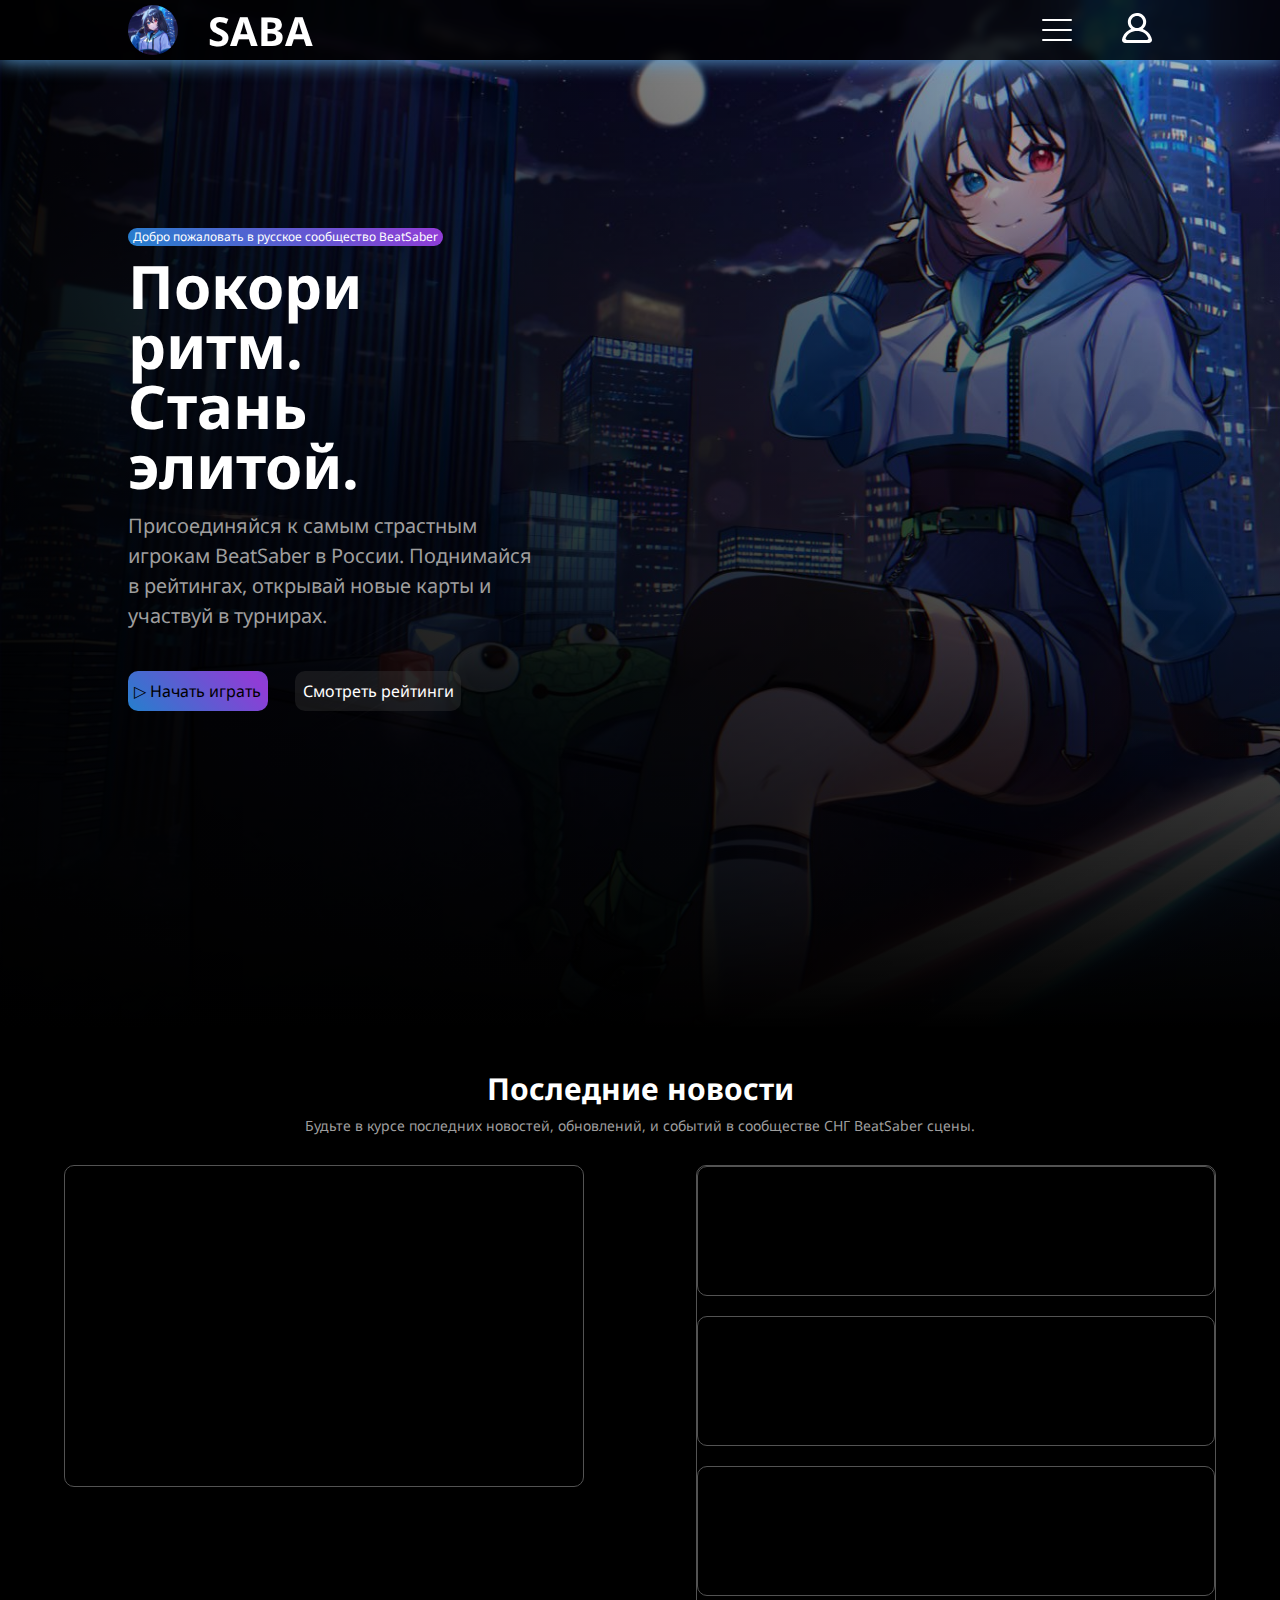
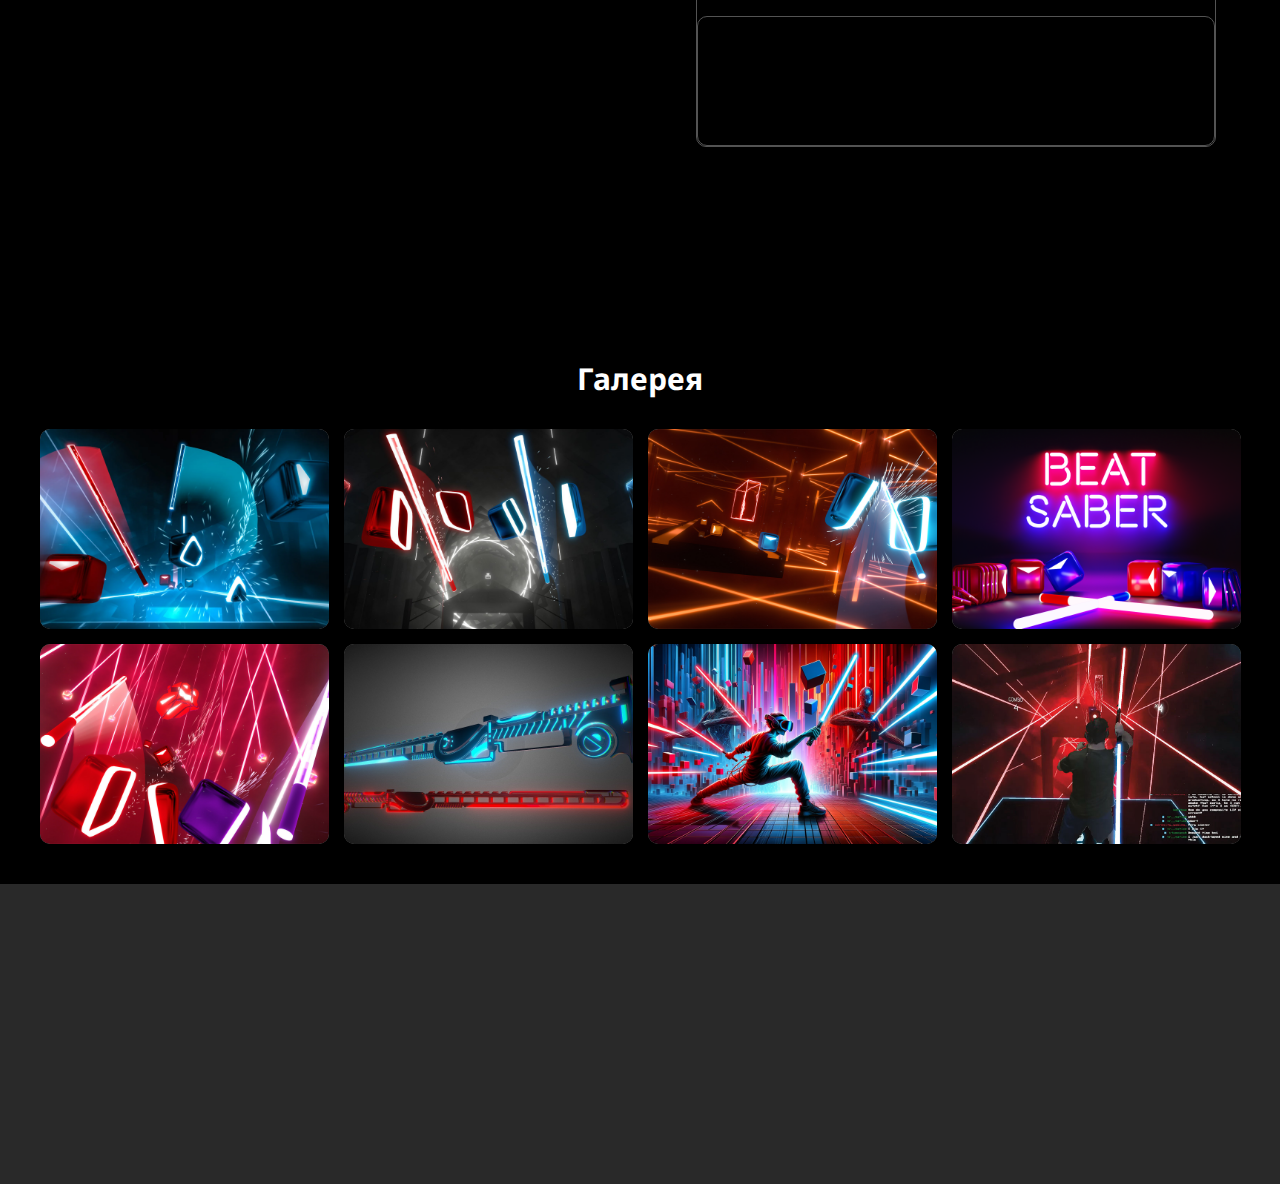
<file: index.html>
<!DOCTYPE html>
<html lang="en">

<head>
    <meta charset="UTF-8">
    <meta name="viewport" content="width=device-width, initial-scale=1.0">
    <title>SABA</title>
    <link rel="icon" type="image/png" href="logo.png">
    <link rel="stylesheet" href="Styles/home.css">
    <link rel="stylesheet" href="Styles/global.css">
</head>


<body>
<header>
    <div class="container">
    <div class="logo">
        <img src="logo.png" alt="">
        <h1 id="Top">SABA</h1>
    </div>
        <div class="menus">
            <div class="icons">
                <input type="checkbox" id="burger">
                <label for="burger">
                    <span></span>
                </label>

                <a href="Pages/Profile.html"><img src="Icons/profile.svg" alt=""></a>
            </div>

            <nav>
                <ul>
                    <li><a href="index.html">Главная</a></li>
                    <li><a href="Pages/Ratings.html">Рейтинги</a></li>
                    <li><a href="">Карты</a></li>
                    <li><a href="">События</a></li>
                    <li><a href="">Сообщество</a></li>
                </ul>
            </nav>
        </div>

    </div>
</header>

<main>
    <div class="welcome">
        <div class="container">
        <div class="welcome-text-1 gradient">
            <p>Добро пожаловать в русское сообщество BeatSaber</p>
        </div>

        <div class="welcome-text-2">
        <p><b>Покори ритм.<br>Стань элитой.</b></p>
        </div>

        <div class="welcome-text-3">
            <p>Присоединяйся к самым страстным игрокам BeatSaber в России.
                Поднимайся в рейтингах, открывай новые карты и участвуй в турнирах.</p>
        </div>

        <div class="startbuttons">

            <a href="https://bsmg.wiki/pc-modding.html">
                <div class="btn gradient">
                    <p>▷ Начать играть</p>
                </div>
            </a>

            <a href="Pages/Ratings.html">
                <div class="btn">
                    <p>Смотреть рейтинги</p>
                </div>
            </a>

        </div>
        </div>
    </div>


    <div class="news">
        <h2 id="LatestNews">Последние новости</h2>
        <p>Будьте в курсе последних новостей, обновлений, и событий в сообществе СНГ BeatSaber сцены.</p>


        <div class="newscards">
            <div class="bignewscard">
                <div class="imagepart">

                </div>
                <div class="solidpart">

                </div>
            </div>
            <div class="smallnewscontainer">
                <div class="smallnewscard">

                </div>
                <div class="smallnewscard">

                </div>
                <div class="smallnewscard">

                </div>
                <div class="smallnewscard staytuned">

                </div>
            </div>
        </div>
    </div>

    <div class="gallery">
        <h2>Галерея</h2>
        <div class="gallery-container">
            <div class="gallery-item">
                <img src="./AdaptiveGallery/pic1.jpg" alt="">
            </div>
            <div class="gallery-item">
                <img src="./AdaptiveGallery/pic2.jpg" alt="">
            </div>
            <div class="gallery-item">
                <img src="./AdaptiveGallery/pic3.jpg" alt="">
            </div>
            <div class="gallery-item">
                <img src="./AdaptiveGallery/pic4.jpg" alt="">
            </div>
             <div class="gallery-item">
                 <img src="./AdaptiveGallery/pic5.jpg" alt="">
            </div>
            <div class="gallery-item">
                <img src="./AdaptiveGallery/pic6.jpg" alt="">
            </div>
            <div class="gallery-item">
                <img src="./AdaptiveGallery/pic7.jpg" alt="">
            </div>
            <div class="gallery-item">
                <img src="./AdaptiveGallery/pic8.jpg" alt="">
            </div>
        </div>
    </div>
</main>
<footer>

</footer>
</body>
</html>
</file>
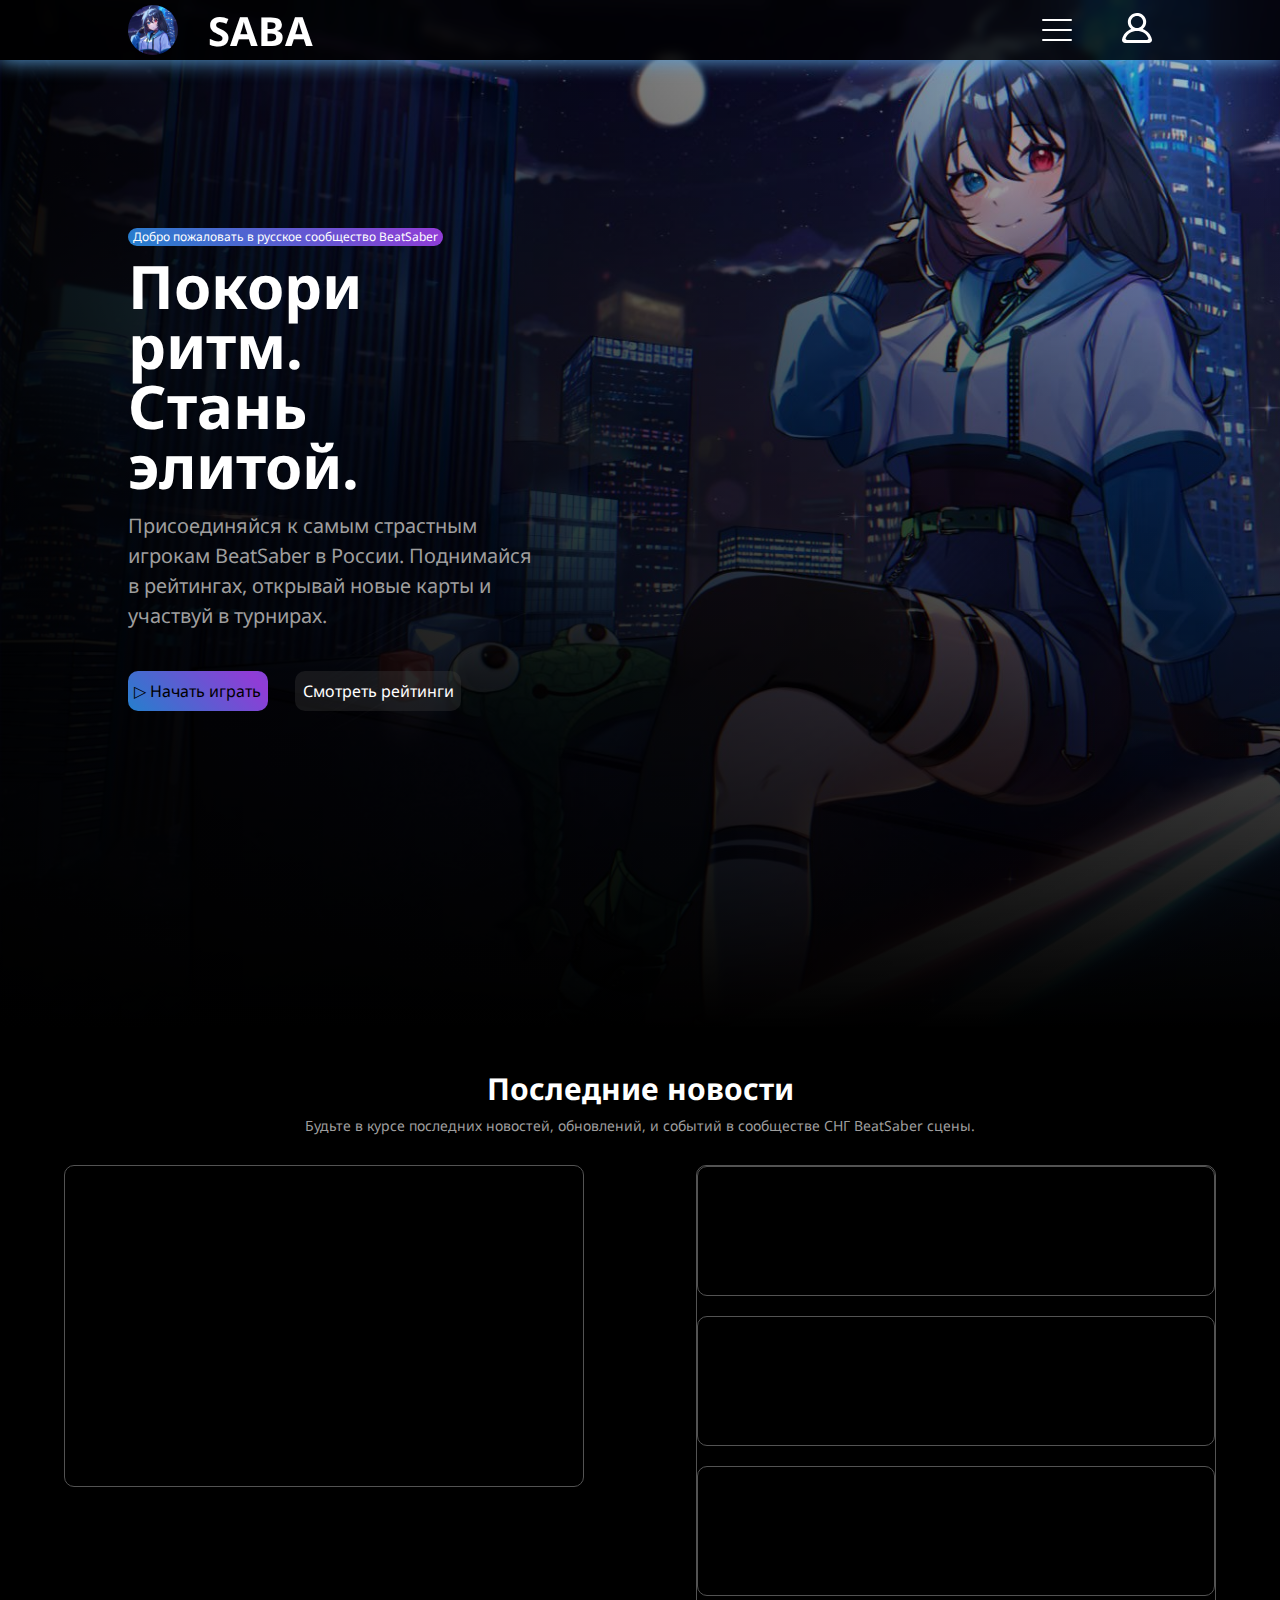
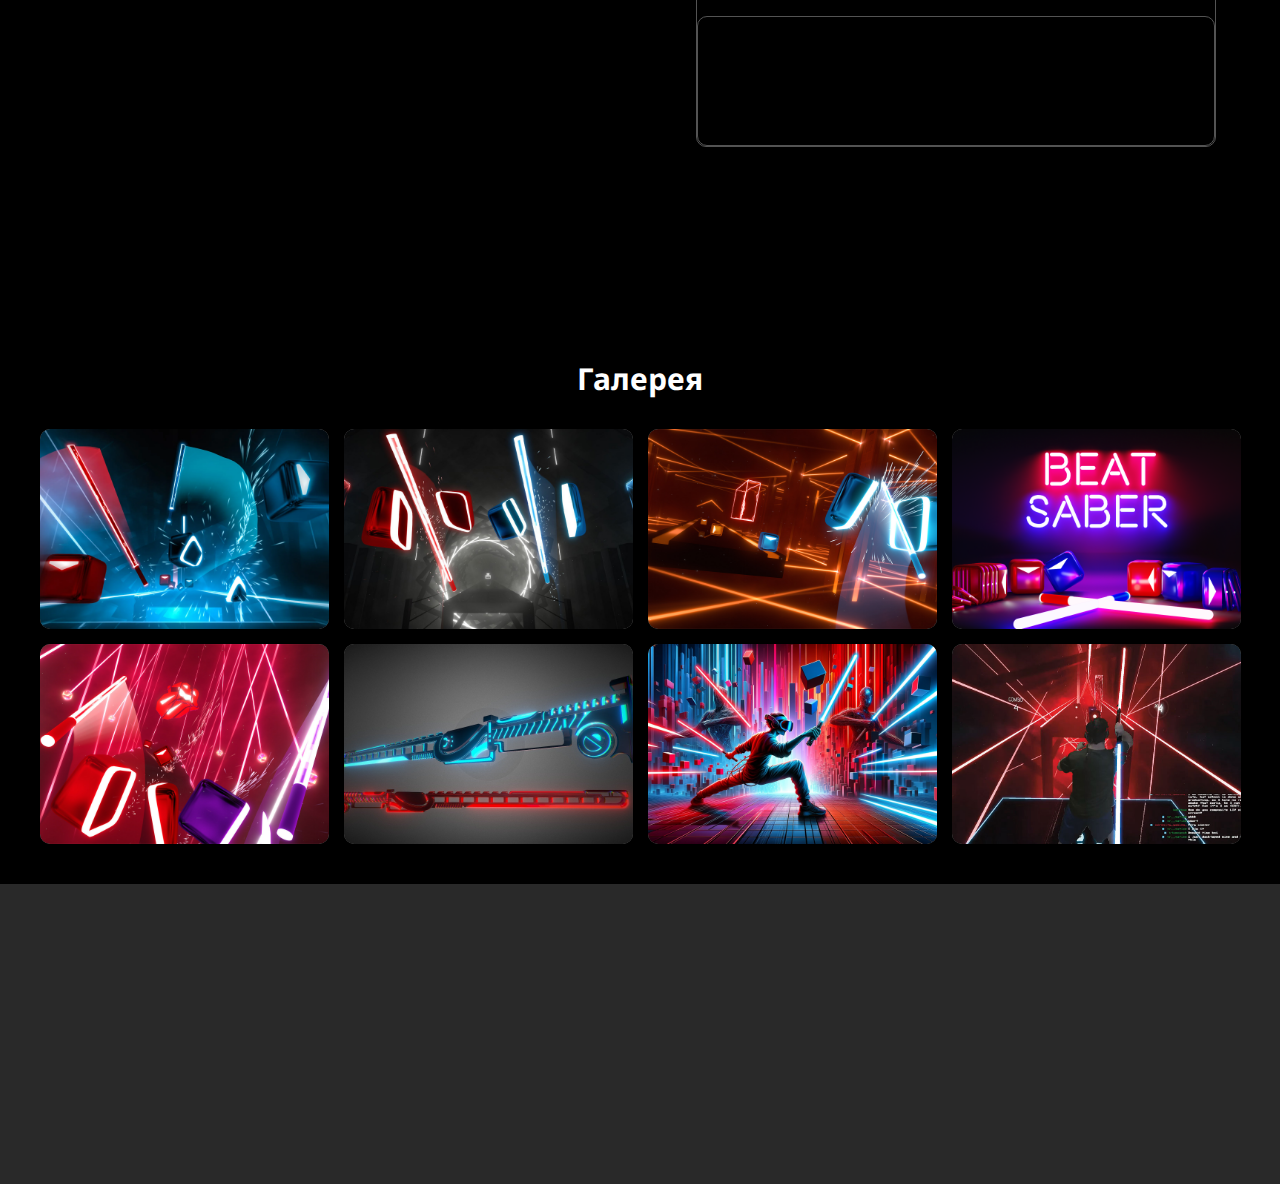
<file: Pages/index.html>
<!DOCTYPE html>
<html lang="en">

<head>
    <meta charset="UTF-8">
    <meta name="viewport" content="width=device-width, initial-scale=1.0">
    <title>SABA</title>
    <link rel="icon" type="image/png" href="../logo.png">
    <link rel="stylesheet" href="../Styles/home.css">
    <link rel="stylesheet" href="../Styles/global.css">
</head>


<body>
<header>
    <div class="container">
    <div class="logo">
        <img src="../logo.png" alt="">
        <h1 id="Top">SABA</h1>
    </div>
        <div class="menus">
            <div class="icons">
                <input type="checkbox" id="burger">
                <label for="burger">
                    <span></span>
                </label>

                <a href="Profile.html"><img src="../Icons/profile.svg" alt=""></a>
            </div>

            <nav>
                <ul>
                    <li><a href="../Pages/index.html">Главная</a></li>
                    <li><a href="../Pages/Ratings.html">Рейтинги</a></li>
                    <li><a href="">Карты</a></li>
                    <li><a href="">События</a></li>
                    <li><a href="">Сообщество</a></li>
                </ul>
            </nav>
        </div>

    </div>
</header>

<main>
    <div class="welcome">
        <div class="container">
        <div class="welcome-text-1 gradient">
            <p>Добро пожаловать в русское сообщество BeatSaber</p>
        </div>

        <div class="welcome-text-2">
        <p><b>Покори ритм.<br>Стань элитой.</b></p>
        </div>

        <div class="welcome-text-3">
            <p>Присоединяйся к самым страстным игрокам BeatSaber в России.
                Поднимайся в рейтингах, открывай новые карты и участвуй в турнирах.</p>
        </div>

        <div class="startbuttons">

            <a href="https://bsmg.wiki/pc-modding.html">
                <div class="btn gradient">
                    <p>▷ Начать играть</p>
                </div>
            </a>

            <a href="https://bsmg.wiki/pc-modding.html">
                <div class="btn">
                    <p>Смотреть рейтинги</p>
                </div>
            </a>

        </div>
        </div>
    </div>


    <div class="news">
        <h2 id="LatestNews">Последние новости</h2>
        <p>Будьте в курсе последних новостей, обновлений, и событий в сообществе СНГ BeatSaber сцены.</p>


        <div class="newscards">
            <div class="bignewscard">
                <div class="imagepart">

                </div>
                <div class="solidpart">

                </div>
            </div>
            <div class="smallnewscontainer">
                <div class="smallnewscard">

                </div>
                <div class="smallnewscard">

                </div>
                <div class="smallnewscard">

                </div>
                <div class="smallnewscard staytuned">

                </div>
            </div>
        </div>
    </div>

    <div class="gallery">
        <h2>Галерея</h2>
        <div class="gallery-container">
            <div class="gallery-item">
                <img src="/AdaptiveGallery/pic1.jpg" alt="">
            </div>
            <div class="gallery-item">
                <img src="/AdaptiveGallery/pic2.jpg" alt="">
            </div>
            <div class="gallery-item">
                <img src="/AdaptiveGallery/pic3.jpg" alt="">
            </div>
            <div class="gallery-item">
                <img src="/AdaptiveGallery/pic4.jpg" alt="">
            </div>
             <div class="gallery-item">
                 <img src="/AdaptiveGallery/pic5.jpg" alt="">
            </div>
            <div class="gallery-item">
                <img src="/AdaptiveGallery/pic6.jpg" alt="">
            </div>
            <div class="gallery-item">
                <img src="/AdaptiveGallery/pic7.jpg" alt="">
            </div>
            <div class="gallery-item">
                <img src="/AdaptiveGallery/pic8.jpg" alt="">
            </div>
        </div>
    </div>
</main>
<footer>

</footer>
</body>
</html>
</file>
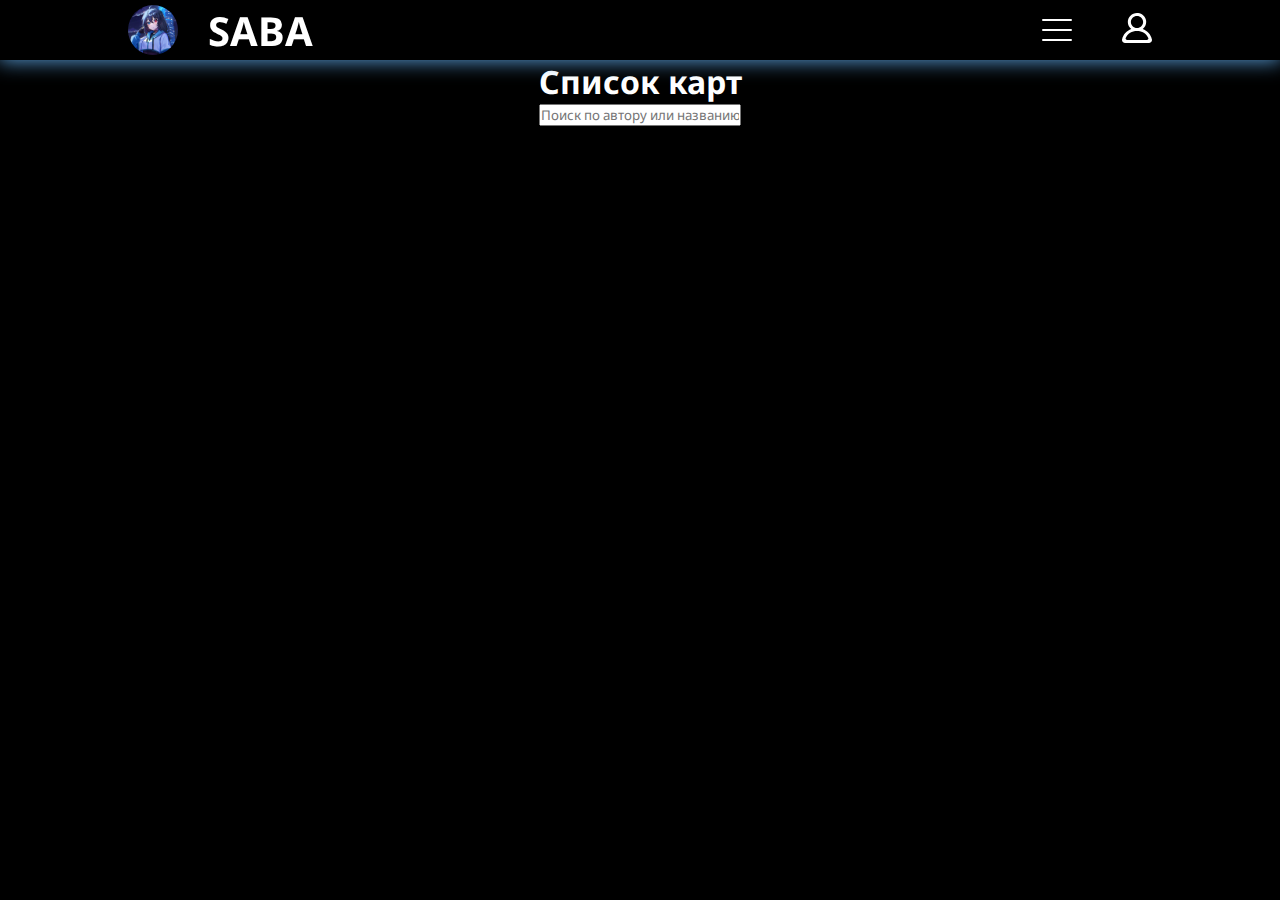
<file: Pages/Maps.html>
<!DOCTYPE html>
<html lang="ru">

<head>
    <meta charset="UTF-8">
    <meta name="viewport" content="width=device-width, initial-scale=1.0">
    <title>Карты</title>
    <link rel="icon" type="image/png" href="../logo.png">
    <link rel="stylesheet" href="../Styles/global.css">
    <link rel="stylesheet" href="../Styles/maps.css">
    <script type="module" src="../Scripts/Maps/MapsRenderer.js" defer></script>
</head>
<body>
<header>
    <div class="container">
        <div class="logo">
            <img src="../logo.png" alt="">
            <h1 id="Top">SABA</h1>
        </div>
        <div class="menus">
            <div class="icons">
                <input type="checkbox" id="burger">
                <label for="burger">
                    <span></span>
                </label>
                <a href="Profile.html"><img src="../Icons/profile.svg" alt=""></a>
            </div>

            <nav>
                <ul>
                    <li><a href="../index.html">Главная</a></li>
                    <li><a href="Ratings.html">Рейтинги</a></li>
                    <li><a href="">Карты</a></li>
                    <li><a href="">События</a></li>
                    <li><a href="">Сообщество</a></li>
                </ul>
            </nav>
        </div>
    </div>
</header>

<div class="maps">
    <h1>Список карт</h1>

    <div class="searchbar">
        <input type="text" placeholder="Поиск по автору или названию...">
    </div>

    <div class="maplist" id="maplist">

    </div>
</div>
</body>

</html>
</file>
<file: Styles/home.css>
main .welcome{
    background-image: linear-gradient(90deg, rgba(0,0,0,0.9), rgba(0,0,0,0.1)), linear-gradient(0deg, rgba(0,0,0,1.0), rgba(0,0,0,0)), url("../Images/background.jpg");
    background-size: cover;
    background-repeat: no-repeat;
    min-height: 100vh;
    padding-top: 10%;
    width: 100%;
}
.welcome .container {
    margin: 100px auto auto auto;
    max-width: 80%;
    display: flex;
    flex-direction: column;
}

.gradient{
    background: linear-gradient(45deg, rgb(37, 127, 205), rgb(144, 60, 214), rgb(37, 127, 205));
    background-size: 200%;
}
.gradient .a{
    color: black;
}

.whitebackground{
    background-color: rgb(255, 255, 255);
}
.whitebackground .a{
    color: black;
}

.btn{
    background-color: rgba(71, 71, 71, 0.3);
    padding: 0 5%;
    width: max-content;
    height: auto;
    line-height: 40px;
    vertical-align: middle;
    border-radius: 10px;
    text-align: center;
}

.btn a{
    font-family: 'Noto Sans', sans-serif;
    padding: 0 10px;
    color: white;
    font-size: 20px;
}

.welcome-text-1{
    font-size: 12px;
    text-align: center;
    vertical-align: middle;
    line-height: 18px;
    height: 18px;
    width: 315px;
    border-radius: 15px;
    margin-bottom: 10px;
}

.welcome-text-2{
    width: 40%;
    font-size: 60px;
    line-height: 60px;
}

.welcome-text-3{
    font-family: 'Oswald', sans-serif;
    width: 40%;
    font-size: 20px;
    margin-top: 15px;
    line-height: 30px;
}

.startbuttons {
    display: flex;
}

.btn.gradient:hover {
    animation: gradButtonhover 0.8s ease forwards;
}
.btn.gradient:not(:hover){
    animation: gradButtonunhover 0.8s ease forwards;
}

.welcome a {
    margin-top: 40px;
}
.welcome a p{
    color: black;
}
.welcome a + a {
    margin-left: 40px;
}
.welcome a + a p{
    color: white;
}

.welcome-text-3 p{
    color: #9e9e9e;
}

.news {
    padding-top: 40px;
    text-align: center;
    width: 100%;
    min-height: 90vh;
    padding-bottom: 40px;
}

.news h2 {
    width: 100%;
    font-size: 30px;
}
.news p {
    color: #9e9e9e;
    margin-top: 7px;
    font-size: 14px;
}

.newscards {
    margin: 30px auto;
    max-width: 90%;
    display: flex;
    justify-content: space-between;

}

.bignewscard {
    /*background-color: #257fcd;*/
    border-radius: 10px;
    border: 1px solid #535353;
    flex: 1;
    height: 20em;
    max-width: 45%;
    margin-bottom: 20px;
}

.smallnewscontainer {
    max-width: 45%;
    border-radius: 10px;
    border: 1px solid #535353;
    flex: 1;
    display: flex;
    flex-direction: column;
    gap: 20px;
}

.smallnewscard {
    border-radius: 10px;
    border: 1px solid #535353;
    height: 8em;
}

.gallery {
    padding: 40px 0;
    text-align: center;
}

.gallery h2 {
    font-size: 30px;
    margin-bottom: 30px;
}

.gallery-container {
    display: flex;
    flex-wrap: wrap;
    gap: 15px;
    justify-content: center;
    max-width: 85em;
    margin: 0 auto;
    padding: 0 2em;
}

.gallery-item {
    background-color: #535353;
    border-radius: 10px;
    height: 200px;
    flex-basis: calc(25% - 15px);
    overflow: hidden;
}

.gallery-item img {
    width: 100%;
    height: 100%;
    object-fit: cover;
    border-radius: 10px;
}

.trending {
    margin-top: 200px;
    display: flex;
    min-height: 100vh;
    justify-content: space-around;
}

.modcard {
    width: 300px;
    height: 500px;
    border: 1px solid white;
    overflow: hidden;
}

.trending #beatgamba {
    position: relative;
    background-image: url("../Images/beatgamba.png");
    background-size: cover;
    background-position-x: -300px;
    display: flex;
    flex-direction: column;
    justify-content: flex-end;
    align-items: center;
    text-align: center;
}

.trending #beatgamba .modinfo {
    position: absolute;
    top: 100%;
    transition: 0.3s ease;
}

.trending #beatgamba:hover {
    background-image: linear-gradient(0, rgba(0, 0, 0, 1), rgba(0, 0, 0,0)), url("../Images/beatgamba.png");
}
.trending #beatgamba:hover .modinfo {
    transform: translate(0, -150%);
}

.trending .video {
    height: 500px;
    width: 200px;
    position: relative;
}

.trending .video iframe {
    height: 500px;
    width: 300px;
}

.video .videooverlap {
    position: absolute;
    background-color: white;
    width: 300px;
    height: 100px;
    left: -150%;
    top: 40%;
    opacity: 0;
    transition: 0.3s ease;
}

.video:hover  .videooverlap{
    opacity: 1;
    left: -100%;
}

.videooverlap h2,
.videooverlap p {
    color: black;
}
.videooverlap p {
    font-size: 12px;
}

@media (max-width: 1024px) {
    .gallery-item {
        flex-basis: calc(50% - 15px);
    }
}

@media (max-width: 768px){

    .welcome .container{
        padding: 0 1em;
    }
    .welcome-text-2, .welcome-text-3{
        width: 90%;
    }

    .newscards {
        flex-direction: column;
        justify-content: center;
        padding: 0 1em;
    }
    .bignewscard {
        flex: none;
        min-width: 100%;
        height: 20em;
    }
    .smallnewscontainer {
        flex: none;
        min-width: 100%
    }
    .gallery-item {
        flex-basis: 100%;
    }

    .trendingmods {
        flex-direction: column;
        align-items: center;
    }
}

@media (max-width: 400px) {
    header .container .logo h1{
        display: none;
    }
    .welcome-text-1 {
        display: none;
    }
    .startbuttons {
        flex-direction: column;
    }
    .welcome-text-2 {
        font-size: 30px;
        line-height: 35px;
    }
    .welcome-text-3 {
        font-size: 17px;
        line-height: 30px;
    }
    .welcome a + a {
        margin-left: 0;
        margin-top: 20px;
    }
}

@keyframes gradButtonhover {
    from {

    }
    to {
        background-position: 100%;
    }
}
@keyframes gradButtonunhover {
    from {
        background-position: 100%;
    }
    to {
        background-position: 0;
    }
}
</file>
<file: Styles/global.css>
@import url('https://fonts.googleapis.com/css2?family=Noto+Sans:ital,wght@0,100..900;1,100..900&family=Oswald:wght@200..700&family=Roboto:ital,wght@0,100..900;1,100..900&display=swap');

*{
    font-family: 'Noto Sans', sans-serif;
    color: white;
    margin: 0;
    padding: 0;
}

html{
    scroll-padding-top: 105px;
}

.logo{
    display: flex;
    gap: 30px;
    font-size: 20px;
    align-self: center;
    margin-right: 5%;
}

.logo img{
    align-self: center;
    height: 50px;
    width: 50px;
    border-radius: 100px;
}

a{
    text-decoration: none;
}

header{
    width: 100%;
    background-color: rgba(0, 0, 0, 0.8);
    backdrop-filter: blur(5px);
    position: fixed;
    height: 60px;
    z-index: 100;
    box-shadow: 0 0 20px 1px #5a9fda;
}
header .container{
    height:100%;
    display: flex;
    justify-content: space-between;
    max-width: 80%;
    margin: 0 auto;
    padding: 0;
}
header nav{
    align-content: center;
    width: 90%;
}

header .menus {
    display: flex;
    gap: 50px;
    width: 60%;
    margin-left: auto;
    justify-self: flex-end;
    justify-content: flex-end;
}

.menus .icons {
    display: flex;
    gap: 50px;
    align-items: center;
}
.icons img {
    height: 30px;
}

header ul{
    font-size: 20px;
    list-style: none;
    display: flex;
    gap: 10%;
    width: 100%;
}
header input {
    display: none;
}

header a:hover{
    color: rgb(146, 226, 252);
}

header a:active{
    color: rgb(64, 106, 120);
}

body {
    background-color: #000000;
    margin: 0;
    width: 100%;
    display: flex;
    flex-direction: column;
}


label[for="burger"] {
    display: none;
    position: relative;
    width: 30px;
    height: 22px;
    cursor: pointer;
    align-self: center;
}

label[for="burger"] span {
    display: block;
    position: absolute;
    height: 2px;
    width: 100%;
    background: white;
    border-radius: 2px;
    left: 0;
    top: 50%;
    transform: translateY(-50%);
    transition: background-color 0s .25s;
}

label[for="burger"] span::before,
label[for="burger"] span::after {
    content: '';
    display: block;
    position: absolute;
    height: 2px;
    width: 100%;
    background: white;
    border-radius: 2px;
    left: 0;
    transition: transform .25s ease-in-out, top .25s ease-in-out;
}

label[for="burger"] span::before {
    top: -10px;
}

label[for="burger"] span::after {
    top: 10px;
}

#burger:checked + label span {
    background: transparent;
}

#burger:checked + label span::before {
    top: 0;
    transform: rotate(45deg);
}

#burger:checked + label span::after {
    top: 0;
    transform: rotate(-45deg);
}

footer {
    width: 100%;
    height: 300px;
    display: flex;
    background-color: #292929;
    flex-direction: column;

}

.mainfooter {
    padding-top: 40px;
    padding-left: 400px;
    height: 80%;
    display: flex;
    gap: 300px;
}
.mainfooter p {
    color: #3690e3;
    font-size: 20px;
    margin-bottom: 15px;
}
.mainfooter ul {
    display: flex;
    flex-direction: column;
    gap: 10px;
}
.mainfooter li {
    list-style: none;
}

.bottomfooter {
    height: 20%;
    width: 100%;
    border-top: 1px solid #5a5a5a;
    align-items: center;
    display: flex;
    justify-content: center;
}

@media (max-width: 1500px) {
    header nav {
        display: none;
        position: absolute;
        top: 100%;
        left: 0;
        width: 100%;
        background-color: rgba(0, 0, 0, 0.9);
    }
    header nav ul {
        flex-direction: column;
        gap: 0;
        width: 100%;
    }
    header nav li {
        text-align: center;
        padding: 1em 0;
        border-bottom: 1px solid #535353;
    }
    .menus:has(#burger:checked) nav {
        display: block;
    }
    label[for="burger"] {
        display: block;
    }

    .mainfooter {
        padding-left: 200px;
    }
}

@media (max-width: 768px) {
    header .container {
        padding: 0 1em;
    }

    .mainfooter {
        padding-left: 0;
        justify-content: center;
        gap: 20%;
    }
}

@media (max-width: 480px) {
    header .container .logo h1 {
        display: none;
    }
}
</file>
<file: Styles/maps.css>
.container {
    width: 90%;
    display: flex;
    align-items: center;
    gap: 20px;
}

.logo img {
    height: 50px;
}

h1 {
    margin: 0;
}

.maps {
    padding-top: 60px;
    width: 100%;
    display: flex;
    flex-direction: column;
    align-items: center;
}

.maplist {
    margin-top: 30px;
    width: 60%;
    display: flex;
    flex-direction: column;
    align-items: center;
    gap: 20px;
}

.mapcard {
    width: 100%;
    background-color: #1a1a1a;
    display: flex;
    gap: 20px;
    padding: 15px;
    border-radius: 15px;
    box-shadow: 0 0 15px #d843ce55;
    transition: 0.2s ease;
}

.mapcard:hover {
    transform: scale(1.02);
    box-shadow: 0 0 20px #d843ceaa;
}

.cover {
    height: 100px;
    width: 100px;
    border-radius: 10px;
    overflow: hidden;
    flex-shrink: 0;
}

.cover img {
    width: 100%;
    height: 100%;
    object-fit: cover;
}

.info {
    display: flex;
    flex-direction: column;
    justify-content: center;
}

.title {
    margin: 0;
    font-size: 22px;
    font-weight: bold;
}

.author {
    margin: 5px 0 0 0;
    color: #bbbbbb;
}

@media (max-width: 900px) {
    .maplist {
        width: 80%;
    }
}

@media (max-width: 600px) {
    .maplist {
        width: 95%;
    }
    .mapcard {
        flex-direction: column;
        align-items: center;
        text-align: center;
    }
    .cover {
        width: 80%;
        height: auto;
    }
}
</file>
